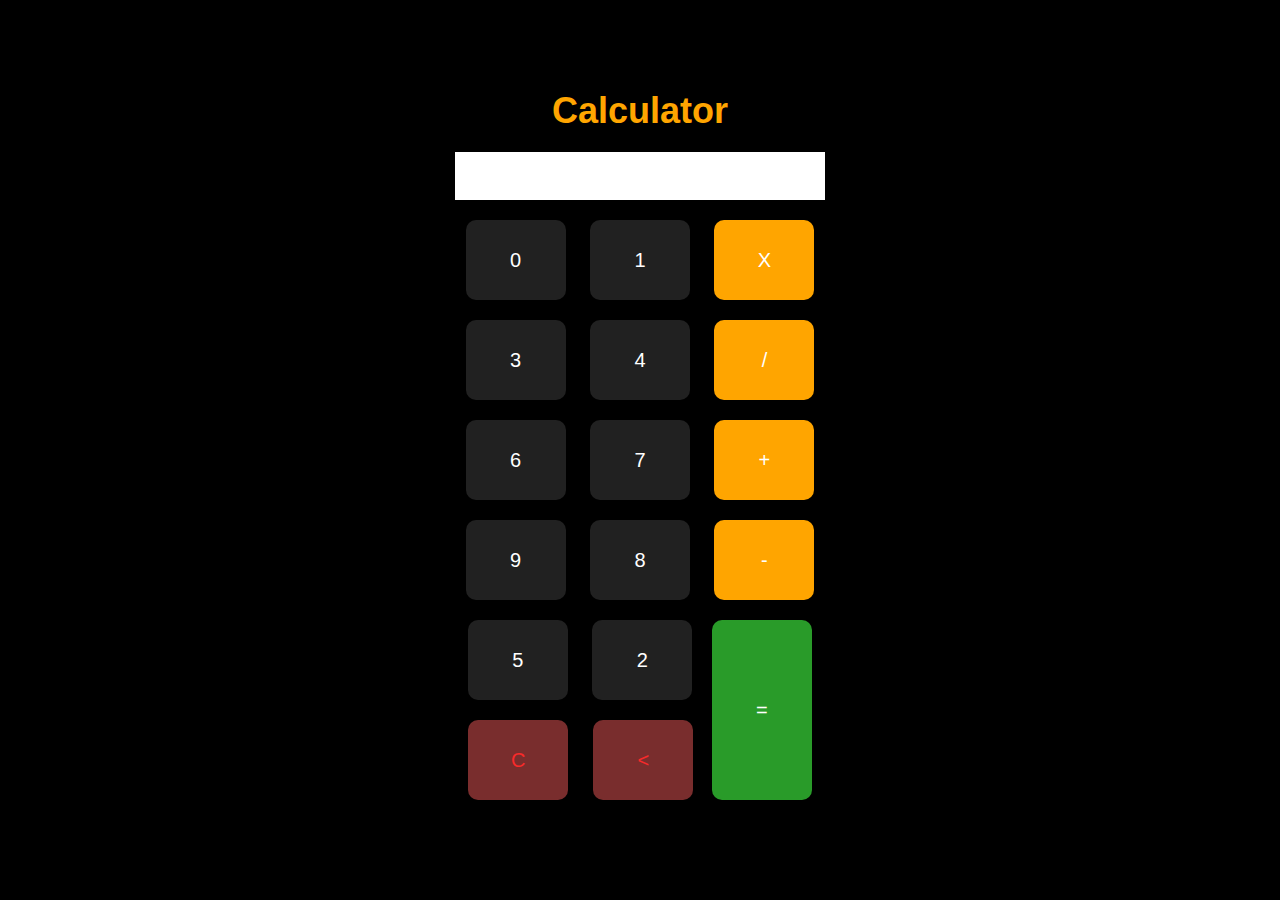
<file: Calculator/index.html>
<!DOCTYPE html>
<html lang="pt-br">
<head>
    <meta charset="UTF-8">
    <meta name="viewport" content="width=device-width, initial-scale=1.0">
    <title>Simple Calculator</title>
    <link rel="stylesheet" href="style.css">
</head>
<body>
    
    <section class="container">
        <h1>Calculator</h1>

        <form>
            <input id="viewer" type="text"/>
        </form>
    
        <section class="btns">
            <button onclick="insert(0)">0</button>
            <button onclick="insert(1)">1</button>
            <button class="operators" onclick="insert('*')">X</button>
            <button onclick="insert(3)">3</button>
            <button onclick="insert(4)">4</button>
            <button class="operators" onclick="insert('/')">/</button>
            <button onclick="insert(6)">6</button>
            <button onclick="insert(7)">7</button>
            <button class="operators" onclick="insert('+')">+</button>
            <button onclick="insert(9)">9</button>
            <button onclick="insert(8)">8</button>
            <button class="operators" onclick="insert('-')">-</button>
            <button onclick="insert(5)">5</button>
            <button onclick="insert(2)">2</button>
            <button class="equal" onclick="equal()">=</button>
            <div class="calcTools">
            <button onclick="clean()">C</button>
            <button onclick="back()"><</button>
            </div>
            <div class="clear"></div>
        </section><!--btns-->
    </section><!--container-->

    <script src="./main.js"></script>
</body>
</html>
</file>
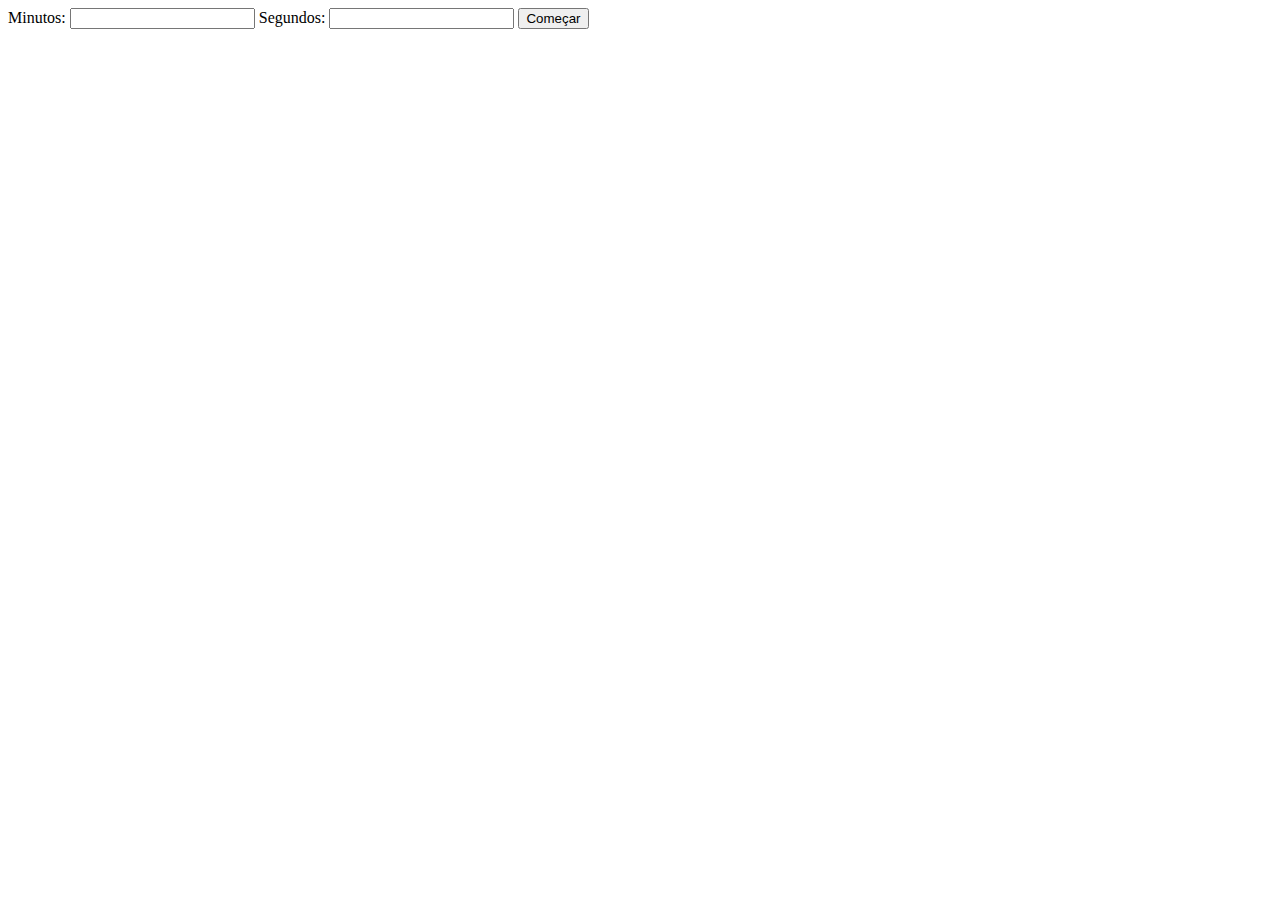
<file: Cronômetro/index.html>
<!DOCTYPE html>
<html lang="pt-br">
<head>
    <meta charset="UTF-8">
    <meta name="viewport" content="width=device-width, initial-scale=1.0">
    <title>Projeto - Cronômetro</title>
</head>
<body>
    <audio style="display: none;" class="sound" src="./sounds/alarm.mp3"></audio>
    
    Minutos: <input type="number" id="min">
    Segundos: <input type="number" id="sec" max="60">

    <input type="submit" value="Começar" class="btn"></input>

    <div class="contador"></div><!--contador-->

    <div class="result"></div><!--result-->

    <script src="./main.js"></script>
</body>
</html>
</file>
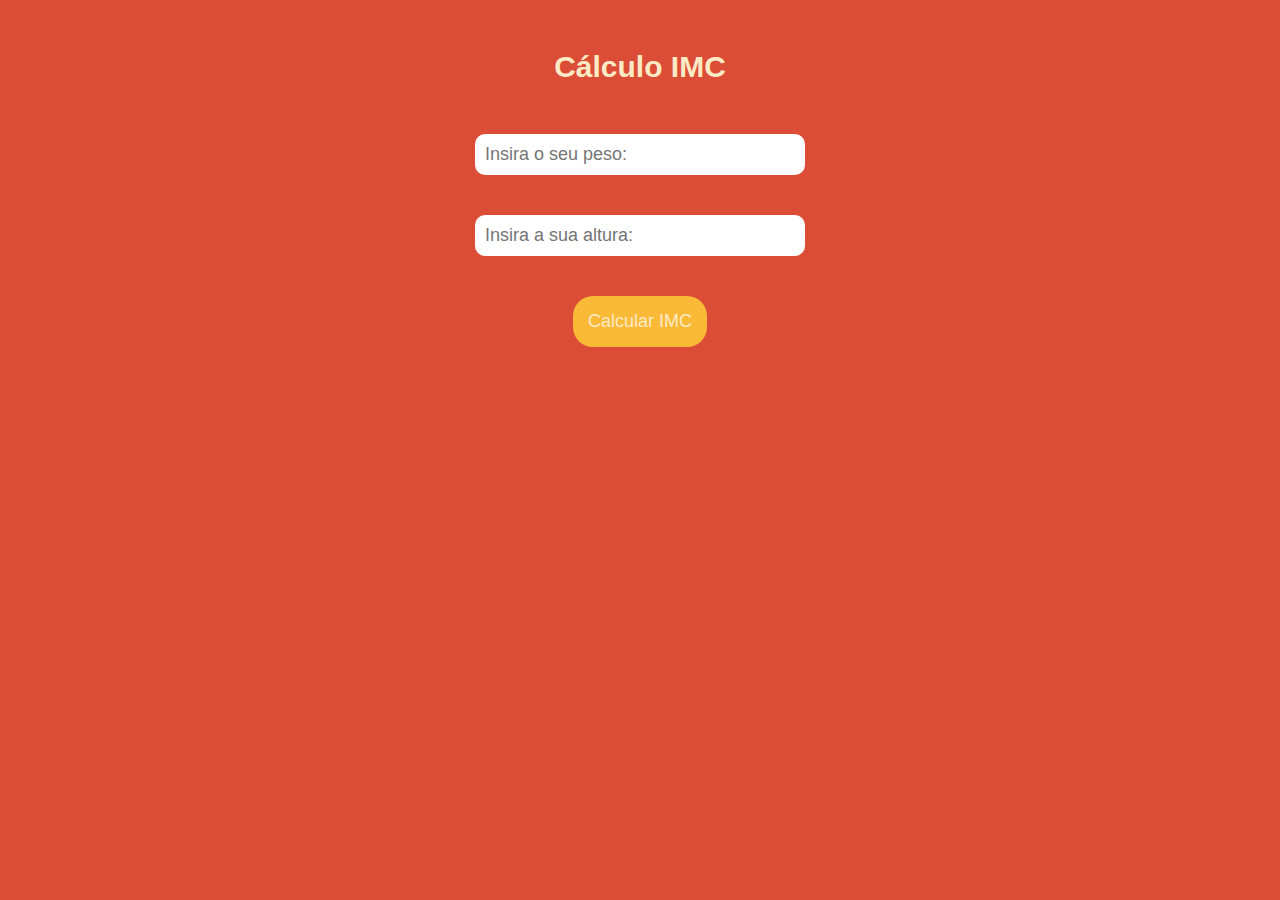
<file: IMC/index.html>
<!DOCTYPE html>
<html lang="pt-br">
<head>
    <meta charset="UTF-8">
    <meta name="viewport" content="width=device-width, initial-scale=1.0, maximum-scale=1.0">
    <title>Cálculo do IMC</title>
    <link rel="stylesheet" href="css/style.css">
</head>
<body>
    
    <main>

        <div class="center">

            <h1>Cálculo IMC</h1>

            <div class="w100"><input type="number" placeholder="Insira o seu peso:" id="weight"></div><!--w100-->
            <div class="w100"><input type="number" placeholder="Insira a sua altura: " id="height"></div><!--w100-->
        
            <input type="submit" value="Calcular IMC" onclick="calculation()">
        
            <div id="resultIMC"></div>

        </div><!--center-->

    </main>

    <script src="main.js"></script>
</body>
</html>
</file>
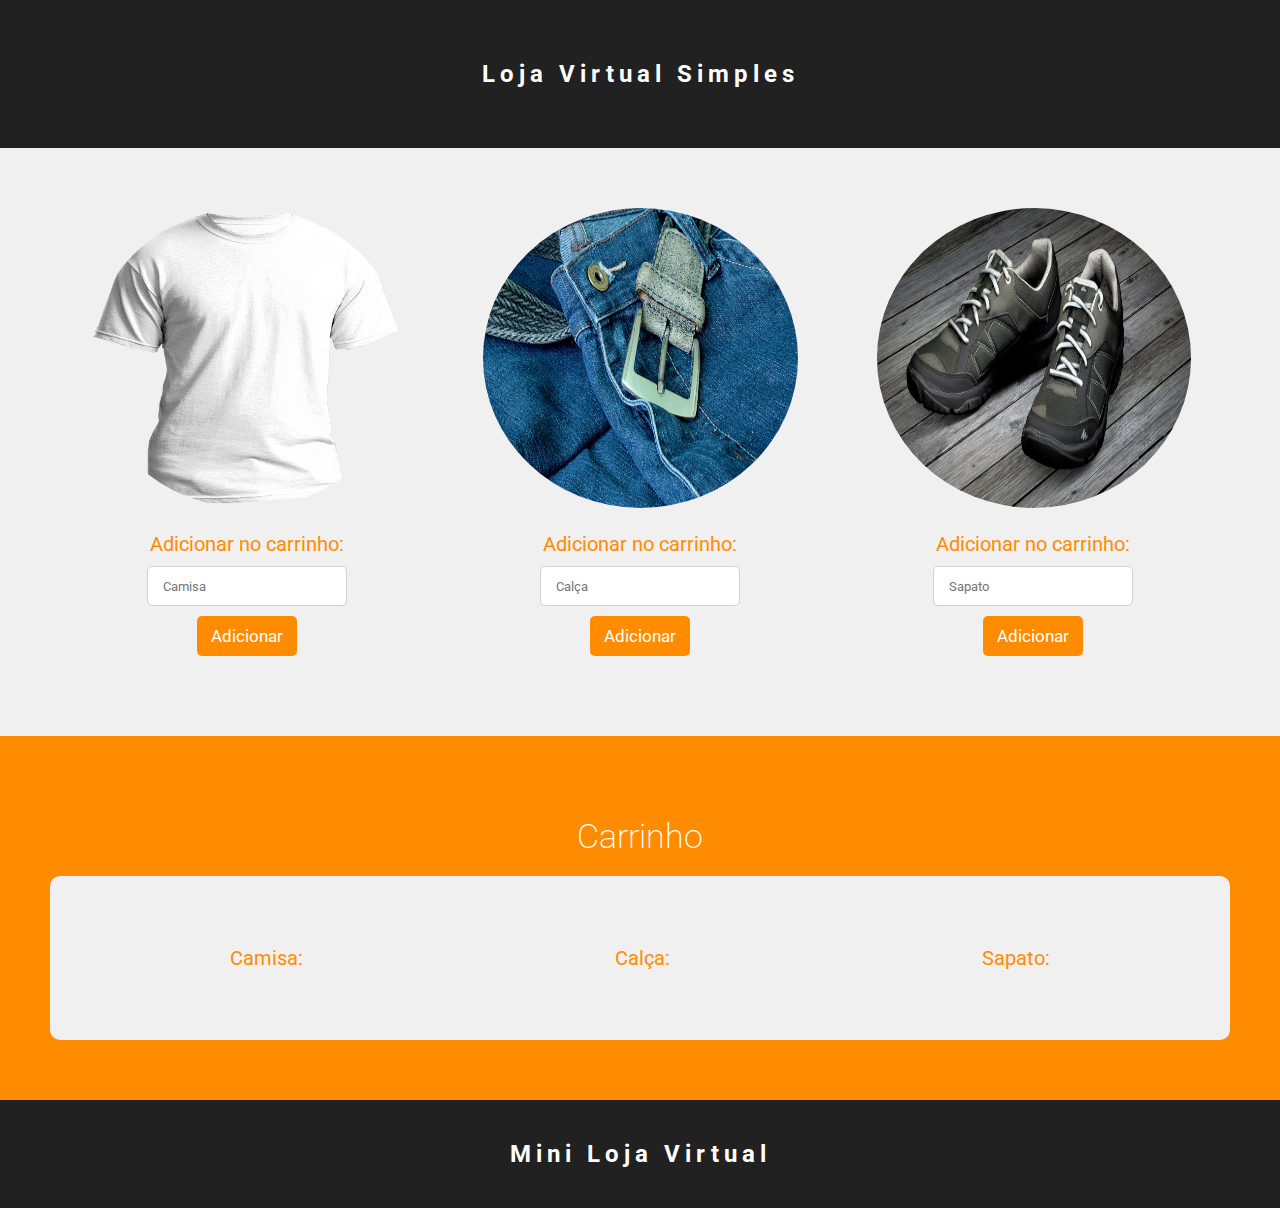
<file: MiniLojaVirtual/index.html>
<!DOCTYPE html>
<html lang="pt-br">
<head>
    <meta charset="UTF-8">
    <meta name="viewport" content="width=device-width, initial-scale=1.0">
    <meta name="description" content="Mini Loja Virtual - HTML, CSS3 and Js">
    <meta name="keywords" content="Mini,mini,loja,virtual,HTML CSS Js">
    <meta name="author" content="Gabriel Wolf">
    <title>Mini Loja Virtual</title>
    <link rel="shortcut icon" href="favicon.ico" type="image/x-icon">
    <link rel="stylesheet" href="./css/style.css">
    <link href="https://fonts.googleapis.com/css2?family=Roboto:wght@500&display=swap" rel="stylesheet">
</head>
<body>
    
    <header>

        <div class="container">

            <div class="title"><h2>Loja Virtual Simples</h2></div><!--title-->
            
        </div><!--container-->

    </header>

    <main>

        <div class="container">

            <div class="imgs-wraper">

                <div class="img-single">
                    <img src="./img/Camisa-masculina.png" alt="Camisa Masculina">
                    <div class="content-produto">
                        <p>Adicionar no carrinho: </p>
                        <input type="text" placeholder="Camisa" id="camisa_masculina">
                        <input type="submit" value="Adicionar" onclick="addCamisa()">
                    </div><!--content-produto-->
                </div><!--img-single-->
                <div class="img-single">
                    <img src="./img/Calça-masculina.jpg" alt="Calça Masculina">
                    <div class="content-produto">
                        <p>Adicionar no carrinho: </p>
                        <input type="text" placeholder="Calça" id="calça_masculina">
                        <input type="submit" value="Adicionar" onclick="addCalca()">
                    </div><!--content-produto-->
                </div><!--img-single-->
                <div class="img-single">
                    <img src="./img/sapato-masculino.jpg" alt="Sapato Masculino">
                    <div class="content-produto">
                        <p>Adicionar no carrinho: </p>
                        <input type="text" placeholder="Sapato" id="sapato_masculina">
                        <input type="submit" value="Adicionar" onclick="addSapato()">
                    </div><!--content-produto-->
                </div><!--img-single-->

            </div><!--imgs-wraper-->

        </div><!--container-->

    </main>

    <section class="carrinho">

        <div class="container">

            <h2>Carrinho</h2>

            <div class="carrinho-produtos">

                <div class="produto">
                    <p>Camisa:</p>
                    <p id="camisaM_carrinho"></p>
                </div><!--produto-->

                <div class="produto">
                    <p>Calça:</p>
                    <p id="calcaM_carrinho"></p>
                </div><!--produto-->

                <div class="produto">
                    <p>Sapato:</p>
                    <p id="sapatoM_carrinho"></p>
                </div><!--produto-->

            </div><!--carrinho-produtos-->

        </div><!--container-->

    </section><!--carrinho-->

    <footer>

        <div class="container">

            <h2>Mini Loja Virtual</h2>

        </div><!--container-->

    </footer>

    <script src="./main.js"></script>
</body>
</html>
</file>
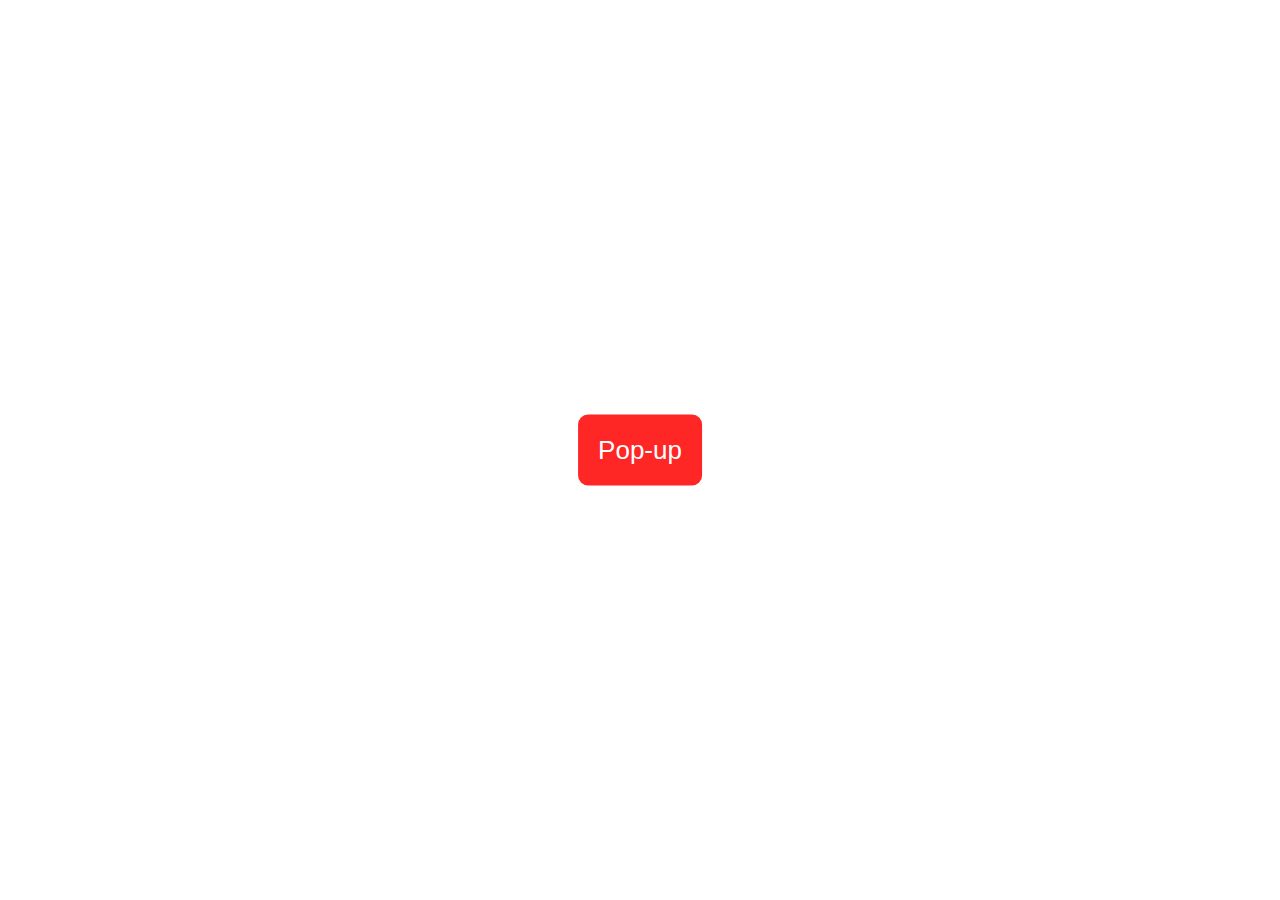
<file: PopUp/index.html>
<!DOCTYPE html>
<html lang="pt-br">
<head>
    <meta charset="UTF-8">
    <meta name="viewport" content="width=device-width, initial-scale=1.0">
    <title>Pop-up</title>
    <link rel="stylesheet" href="style.css">
</head>
<body id="body">

    <div class="btnPop-up" id="btnPop-up" onclick="abrirPopUp()">
        <input type="submit" value="Pop-up">
    </div><!--btnPop-up-->


    <div class="box-Popup" id="boxPopup">

        <div class="concent-box">
        
            <h2>Pop-up aberto!</h2>
        
            <p>Descrição do Pop-up</p>
            <input type="submit" value="Fechar" onclick="fecharPopUp()">
        
        </div><!--content-box-->
        
    </div><!--box-Popup-->
    
    <script src="main.js"></script>
</body>
</html>
</file>
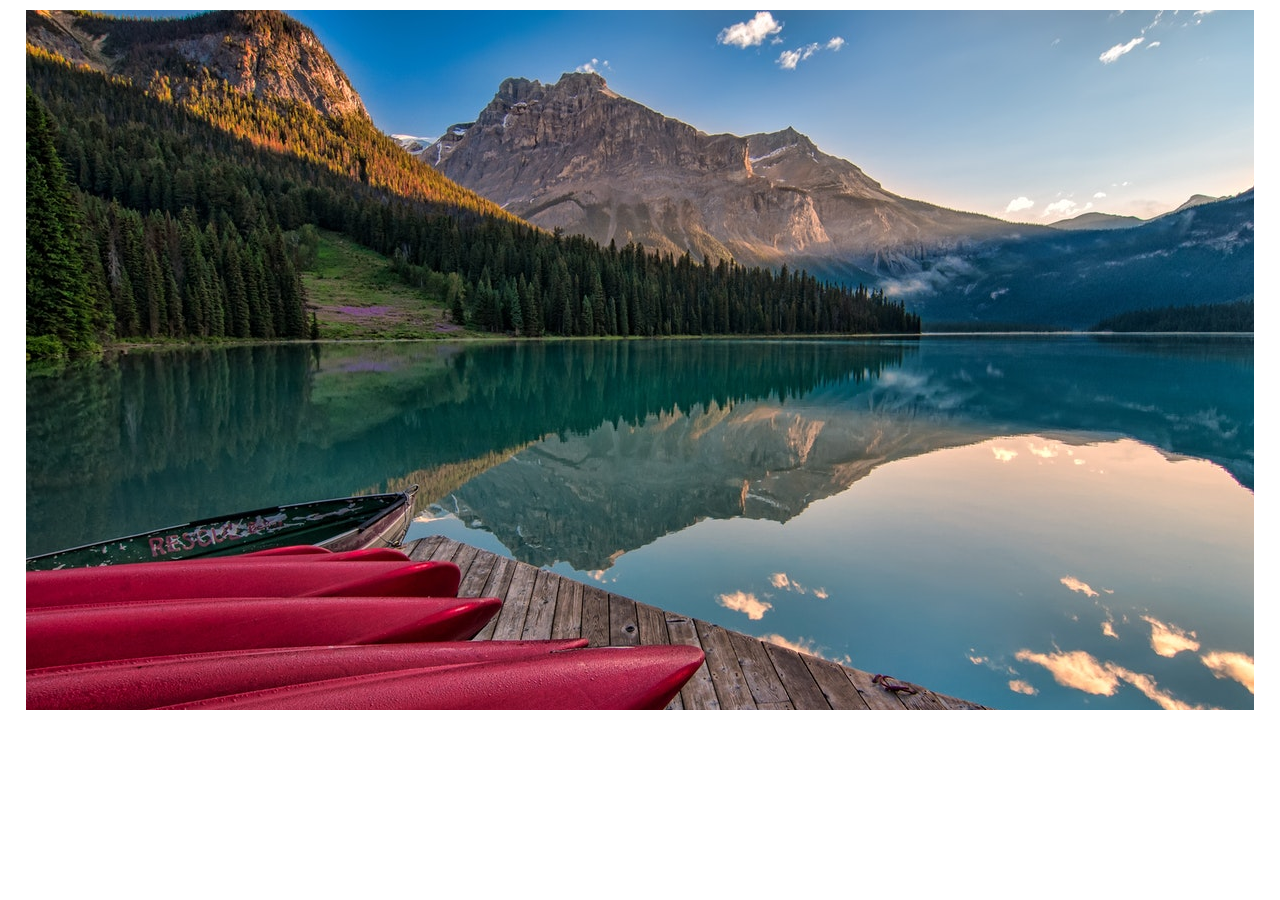
<file: slideBar/index.html>
<!DOCTYPE html>
<html lang="pt-br">
<head>
    <meta charset="UTF-8">
    <meta name="viewport" content="width=device-width, initial-scale=1.0">
    <link rel="stylesheet" href="css/style.css">
    <link rel="stylesheet" href="https://use.fontawesome.com/releases/v5.15.1/css/all.css" integrity="sha384-vp86vTRFVJgpjF9jiIGPEEqYqlDwgyBgEF109VFjmqGmIY/Y4HV4d3Gp2irVfcrp" crossorigin="anonymous">
    <title>Slide Bar</title>
</head>
<body>
    
    <section>

        <div class="center">

            <div class="slideBar">

                <div class="arrow-right" onclick="proximo()"><i class="fas fa-chevron-right"></i></div><!--arrow-right-->

                <div class="arrow-left" onclick="anterior()"><i class="fas fa-chevron-left"></i></div><!--arrow-left-->

                <div class="sliderWidth">

                    <div class="slider-item" style="background-image: url(./img/paisagem1.jpg);"></div>
                    <div class="slider-item" style="background-image: url(./img/paisagem2.jpg);"></div>
                    <div class="slider-item" style="background-image: url(./img/paisagem3.jpg);"></div>

                </div><!--sliderWidth-->

            </div><!--slideBar-->

            <div class="clear"></div><!--clear-->

        </div><!--center-->

    </section>

    <script src=".//Js/main.js"></script>
</body>
</html>
</file>
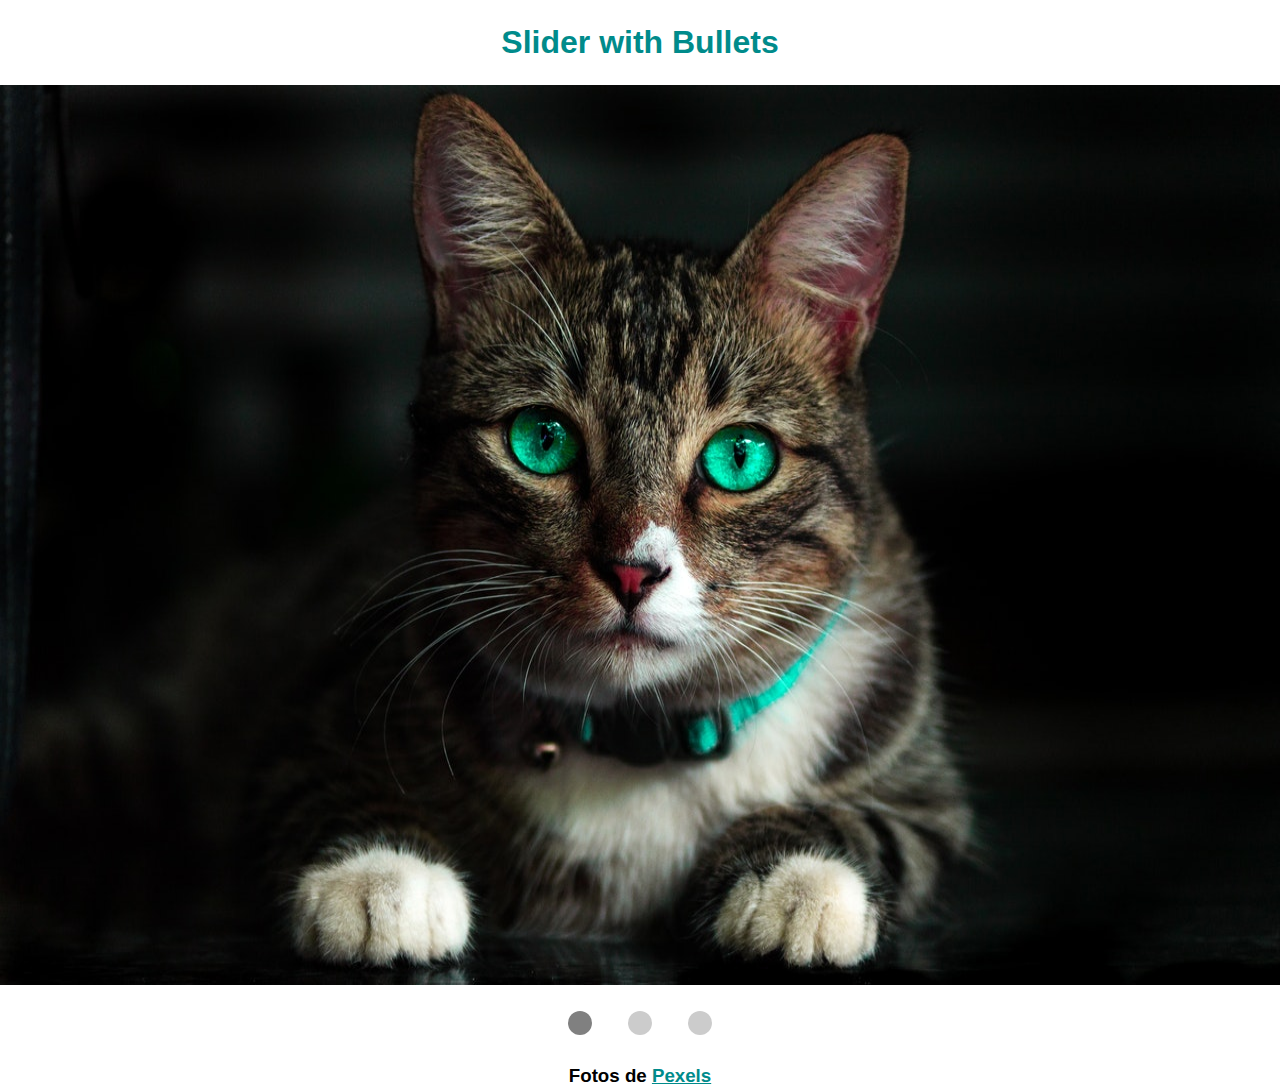
<file: slider_bullets/index.html>
<!DOCTYPE html>
<html lang="pt-BR">
<head>
    <meta charset="UTF-8">
    <meta http-equiv="X-UA-Compatible" content="IE=edge">
    <meta name="viewport" content="width=device-width, initial-scale=1.0">
    <title>Slider with Bullets</title>
    <style>
        *{
            margin: 0;
            padding: 0;
            box-sizing: border-box;
            font-family: Arial, Helvetica, sans-serif;
        }

        button {
            border: 0;
            background-color: transparent;
            cursor: pointer;
        }

        .container {
            width: 100%;
            max-width: 1280px;
            margin: auto;
            text-align: center;
        }

        .title {
            margin: 24px 0;
            color: darkcyan;
        }

        .box-img {
            position: relative;
            height: 900px;
        }

        .imgs {
            position: absolute;
            left:0;
            top:0;
            width:100%;
            height: 100%;
            transition: all ease-in 0.3s;
            overflow-x: hidden;
        }

        .bullets {
            width: 100%;
            padding: 10px;
            margin: 16px 0;
        }

        .bullets__single {
            width: 24px;
            height: 24px;
            border-radius: 50%;
            background-color: #ccc;
            margin: 0 16px;
        }

        .bullets__single--active {
            background-color: gray;
        }

        .footer  a {
            color: darkcyan;
        }
    </style>
</head>
<body>
    
    <section class="container">
        <h1 class="title">Slider with Bullets</h1>

        <div class="box-img">
            <img class="imgs" src="./img/pexels-francesco-ungaro.jpg" alt="Gatos">
            <img class="imgs" src="./img/pexels-inge-wallumrød.jpg" alt="Gatos">
            <img class="imgs" src="./img/pexels-kelvin-valerio.jpg" alt="Gatos">
        </div><!--box-img-->

        <aside class="bullets">
            <button class="bullets__single bullets__single--active"></button>
            <button class="bullets__single"></button>
            <button class="bullets__single"></button>
        </aside>
        <footer class="footer">
            <h3>Fotos de <a target="blank" href="https://www.pexels.com/pt-br/">Pexels</a></h3>
        </footer><!--footer-->
    </section><!--container-->

    <script>
        const imgs = document.querySelectorAll('.imgs');
        const bullets = document.querySelectorAll('.bullets__single');
    
        bullets.forEach((bullet, index) => bullet.addEventListener('click', () => {
            // Show Img Index:
            imgs.forEach(imgs => imgs.style.opacity = 0);
            imgs[index].style.opacity = 1;

            // Bullets Toggle Active:
            bullets.forEach(bullet => bullet.classList.remove('bullets__single--active'));
            bullets[index].classList.add('bullets__single--active');
        }));
    </script>
</body>
</html>
</file>
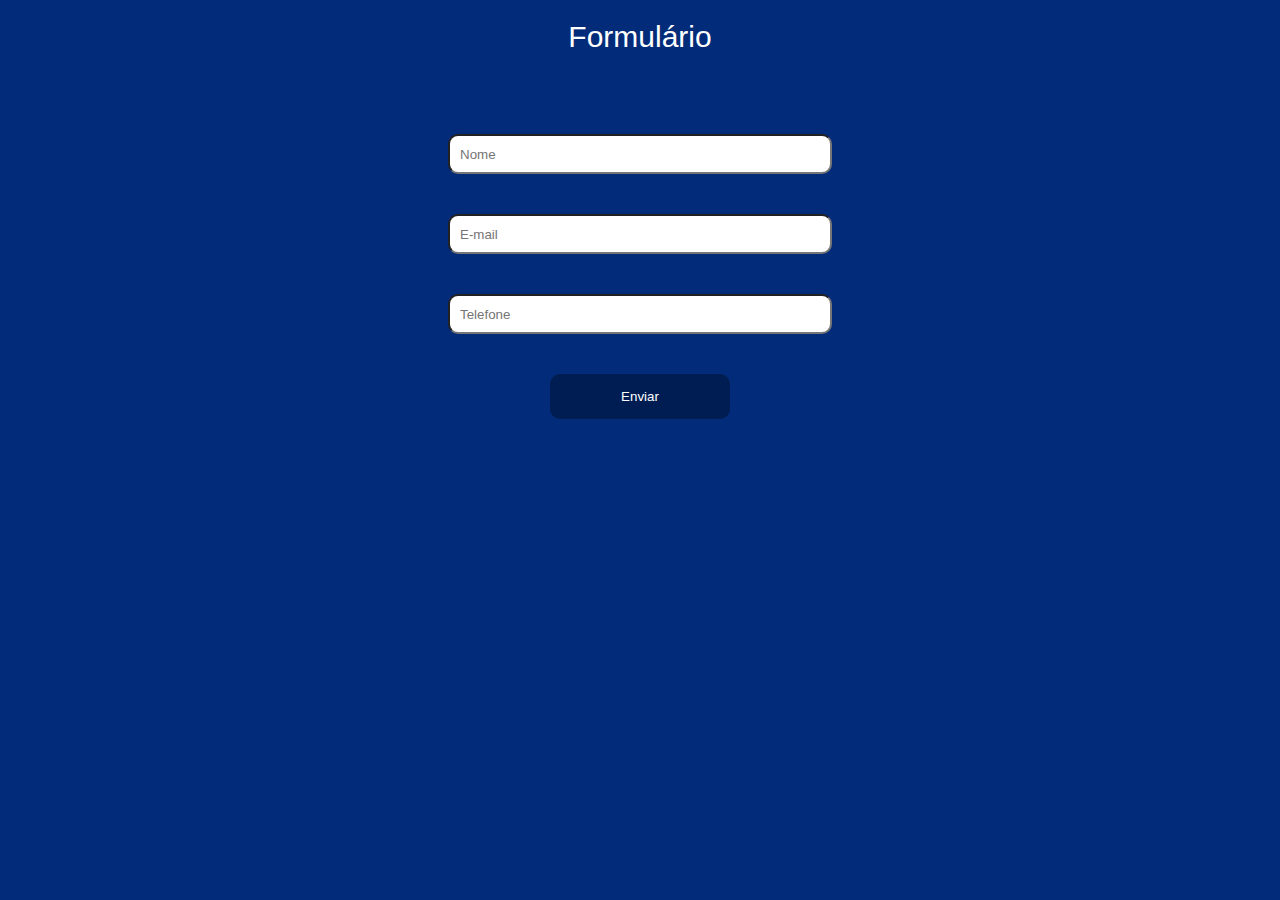
<file: Validação de formulário/index.html>
<!DOCTYPE html>
<html lang="pt-br">
<head>
    <meta charset="UTF-8">
    <meta name="viewport" content="width=device-width, initial-scale=1.0">
    <title>Validação de formlário</title>
    <link rel="stylesheet" href="style.css">
</head>
<body>
    
    <div class="container">
        <h2>Formulário</h2>
        <form>
            <input type="text" class="inputForm" placeholder="Nome" id="name">
            <input type="text" class="inputForm" placeholder="E-mail" id="e-mail">
            <input type="text" class="inputForm" placeholder="Telefone" id="phone">
            <input type="submit" id="sendEmail" value="Enviar">
        </form>
    </div>

    <script src="./app.js"></script>
</body>
</html>
</file>
<file: Calculator/style.css>
*{
    margin: 0;
    padding: 0;
    box-sizing: border-box;
    font-family: Arial;
}

html, body {
    height: 100%;
    background-color: black;
}

.container {
    width: 100%;
    max-width: 1280px;
    padding: 0 2%;
    margin: 0 auto;
    text-align: center;
    position: relative;
    top: 50%;
    transform: translateY(-50%);
}

.container h1 {
    font-size: 36px;
    color: orange;
    margin-bottom: 20px;
}

.clear {
    clear: both;
}

form, .btns {
    width: 100%;
    max-width: 420px;
    margin: 10px auto;
    padding: 0 2%;
}

form input {
    width: 100%;
    height: 48px;
    padding-left: 10px;
    border: 0;
    outline: none;
    font-size: 18px;
}

button {
    max-width: 100px;
    width: 100%;
    height: 80px;
    padding: 0 2%;
    margin: 10px;
    border: 0;
    background-color: #212121;
    color: white;
    font-size: 20px;
    cursor: pointer;
    transition: all ease 0.3s;
    border-radius: 10px;
    outline: none;
}

button:hover {
    background-color: rgb(160, 160, 160);
}

.equal {
    width: 100%;
    height: 180px;
    float: right;
    position: relative;
    right: 1%;
    background-color: rgb(41, 155, 41);
}

.operators {
    background-color: orange;
}

.operators:hover {
    background-color: rgba(255, 166, 0, 0.795);
}

.calcTools {
    position: relative;
    left: 1%;
}

.calcTools button {
    float: left;
    margin-right: 15px;
    background-color: rgba(230, 85, 85, 0.527);
    color: rgb(248, 42, 42);
}

.calcTools button:hover {
    background-color: rgb(230, 85, 85);
    color: black;
}

@media screen and (max-width: 800px) {
    .equal {
        width: 100%;
        height: 180px;
        float: right;
        position: relative;
        right: 4%;
    }
    
    .calcTools {
        position: relative;
        left: 5%;
    }
    
    .calcTools button {
        float: left;
         
}
</file>
<file: MiniLojaVirtual/css/style.css>
*{
    margin: 0;
    padding: 0;
    box-sizing: border-box;
    font-family: 'Roboto', sans-serif;
}

/*-- Comandos Padrões  para o site--*/

.container {
    max-width: 1280px;
    width: 100%;
    margin: 0 auto;
    padding: 0 2%;
}

.clear {
    clear: both;
}

/*-------------------------------*/

header {
    padding: 60px 0;
    background: #212121;
    text-align: center;
}

header .title {
    color: white;
    letter-spacing: 5px;
    font-weight: 200;
}

main{
    padding: 60px 2%;
    width: 100%;
    background-color: rgb(240,240,240);
}

main .imgs-wraper {
    display: flex;
    justify-content: space-around;
    align-items: center;
}

main .imgs-wraper .img-single {
    width: calc(100% / 3);
}

main .imgs-wraper .img-single img {
    width: 80%;
    height: 300px;
    position: relative;
    left: 40px;
    border-radius: 50%;
}

main .imgs-wraper .img-single .content-produto {
    padding: 20px;
    display: flex;
    flex-direction: column;
    align-items: center;
}

main .imgs-wraper .img-single p{
    font-size: 20px;
    padding-bottom: 10px;
    color: darkorange;
}

main .imgs-wraper .img-single input[type='text'] {
    width: 200px;
    height: 40px;
    line-height: 30px;
    padding-left: 15px;
    outline: none;
    border: solid 1px  rgb(210,210,210);
    border-radius: 5px;
    margin-bottom: 10px;
}

main .imgs-wraper .img-single input[type='submit'] {
    padding: 10px;
    width: 100px;
    font-size: 17px;
    border: 0;
    background-color: darkorange;
    color: white;
    border-radius: 5px;
    cursor: pointer;
    outline: none;
    transition: 0.5s;
}

main .imgs-wraper .img-single input[type='submit']:hover {
    background-color: rgb(241, 133, 0);
}

section.carrinho {
    background: darkorange;
    padding: 60px 2%;
    width: 100%;
}

section.carrinho .carrinho-produtos {
    width: 100%;
    background-color: rgb(240,240,240);
    padding: 40px 2%;
    border-radius: 10px;
    display: flex;
    justify-content: space-around;
}

section.carrinho h2 {
    text-align: center;
    padding: 20px 2%;
    color: white;
    font-size: 34px;
    font-weight: 200;
}

section.carrinho .carrinho-produtos .produto {
    padding: 10px;
}

section.carrinho .carrinho-produtos .produto p {
    font-size: 20px;
    color: darkorange;
    display: block;
}

section.carrinho .carrinho-produtos .produto p:nth-of-type(1){
    margin: 20px 0;
    text-align: center;
}

footer {
    background-color: #212121;
    color: white;
    text-align: center;
    padding: 40px 2%;
    font-weight: 200;
    letter-spacing: 5px;
}

@media screen and (max-width: 760px) {

    main .imgs-wraper {
        display: flex;
        flex-direction: column;
        justify-content: space-around;
        align-items: center;
    }
    
    main .imgs-wraper .img-single {
        width: 100%;
    }

    section.carrinho .carrinho-produtos {
        display: block;
        text-align: center;
    }

}
</file>
<file: PopUp/style.css>
*{
    font-family: Arial, Helvetica, sans-serif;
    margin: 0;
    padding: 0;
    box-sizing: border-box;
}

html, body {
    height: 100%;
}

.btnPop-up {
    position: absolute;
    top: 50%;
    left: 50%;
    transform: translate(-50%, -50%);
}

.btnPop-up input[type='submit'] {
    font-size: 26px;
    padding: 20px;
    background-color: rgb(255, 38, 38);
    color: white;
    border: 0;
    border-radius: 10px;
    outline: none;
    cursor: pointer;
}

.box-Popup{
    width: 100%;
    max-width: 350px;
    height: 280px;
    border: 1px solid black;
    box-shadow: 5px 5px 10px 3px black;
    border-radius: 20px;
    position: absolute;
    top: 50%;
    left: 50%;
    transform: translate(-50%, -50%);
    display: none;
    background-color: white;
}

.concent-box {
    text-align: center;
    font-size: 20px;
    padding: 30px 2%;
}

.concent-box h2, .concent-box p, .concent-box input[type='submit'] {
    margin: 16px 0;
}

.concent-box input[type='submit'] {
    padding: 15px;
    background-color: rgb(255, 38, 38);
    color: white;
    border: 0;
    outline: 0;
    cursor: pointer;
    border-radius: 10px;
    transition: 0.5s;
}

.concent-box input[type='submit']:hover, .btnPop-up input[type='submit']:hover {
    background-color:  rgb(221, 33, 33);
}
</file>
<file: slideBar/css/style.css>
*{
    margin: 0;
    padding: 0;
    box-sizing: border-box;
    font-family: Arial, Helvetica, sans-serif;
}

html, body {
    height: 100%;
}

.center {
    width: 100%;
    max-width: 1280px;
    margin: 0 auto;
    padding: 0 2%;
}

.clear {
    clear: both;
}

.slideBar {
    width: 100%;
    height: 720px;
    padding: 10px 0;
    position: relative;
    overflow: hidden;
    transition: 0.5s;
}

.arrow-right, .arrow-left {
    position: absolute;
    top: 50%;
    transform: translateY(-50%);
    -webkit-transform: translateY(-50%);
    -ms-transform: translateY(-50%);
    font-size: 30px;
    color: white;
    padding: 0 2%;
    cursor: pointer;
    z-index: 999;
}

.arrow-right {
    right: 0;
}

.sliderWidth {
    height: 100%;
    display: flex;
    transition: all ease 0.3s;
}

.slider-item {
    width: 100vw;
    height: inherit;
}
</file>
<file: Validação de formulário/style.css>
*{
    margin: 0;
    padding: 0;
    box-sizing: border-box;
    font-family: Arial, Helvetica, sans-serif;
}

html, body {
    height: 100%;
    background-color: rgb(2, 44, 121);
    color: white;
}

.container {
    width: 100%;
    max-width: 400px;
    margin: 0 auto;
    text-align: center;
}

div.container > h2 {
    padding: 20px 2%;
    font-size: 30px;
    font-weight: 200;
}

form {
    width: 100%;
    padding: 40px 2%;
}

.inputForm {
    width: 100%;
    height: 40px;
    display: inline-block;
    margin: 20px 0;
    padding: 10px;
    outline: 0;
    border-radius: 10px;
}

input[type='submit'] {
    width: 100%;
    max-width: 180px;
    height: 45px;
    color: white;
    background-color: rgb(0, 29, 83);
    border: 0;
    outline: 0;
    cursor: pointer;
    margin: 20px 0;
    border-radius: 10px;
    transition: 0.5s;
}

input[type='submit']:hover {
    opacity: 0.5;
}

.inputInvalid {
    border: 2px solid red;
}
</file>
<file: IMC/css/style.css>
/* Resetando a página */
*{
    margin: 0;
    padding: 0;
    box-sizing: border-box;
    font-family: Arial, Helvetica, sans-serif;
    font-size: 18px;
}

html, body {
    height: 100%;
}

/*-------------------------------------*/

/* Centralizando os elementos */
.center {
    max-width: 1280px;
    width: 100%;
    margin: 0 auto;
    padding: 0 2%;
}

body {
    background-color: #DB4D37;
    color: #FCEAC5;
}

main {
    padding: 20px 0;
    width: 100%;
    text-align: center;
}

main h1 {
    padding: 30px 0;
    font-size: 30px;
}

.w100 {
    width: 100%;
    padding: 20px 2%;
}

main input[type='number'] {
    width: 100%;
    max-width: 330px;
    padding: 10px 0 10px 10px;
    outline: 0;
    border: 0;
    border-radius: 10px;
}

main input[type='submit'] {

    margin: 20px 0;
    color: #FCEAC5;
    background-color: #FAB937;
    border: 0;
    outline: 0;
    padding: 15px;
    border-radius: 20px;
    cursor: pointer;
    transition: 0.5s;
}

main input[type='submit']:hover {
    background-color: #fab937b9;
}

main div#resultadoIMC {
    width: 100%;
    margin: 20px 0;
}

main div#resultadoIMC p {
    font-size: 24px;
    padding: 10px 0;
}

main div#resultadoIMC span {
    font-size: 24px;
    font-weight: bolder;
}
</file>
